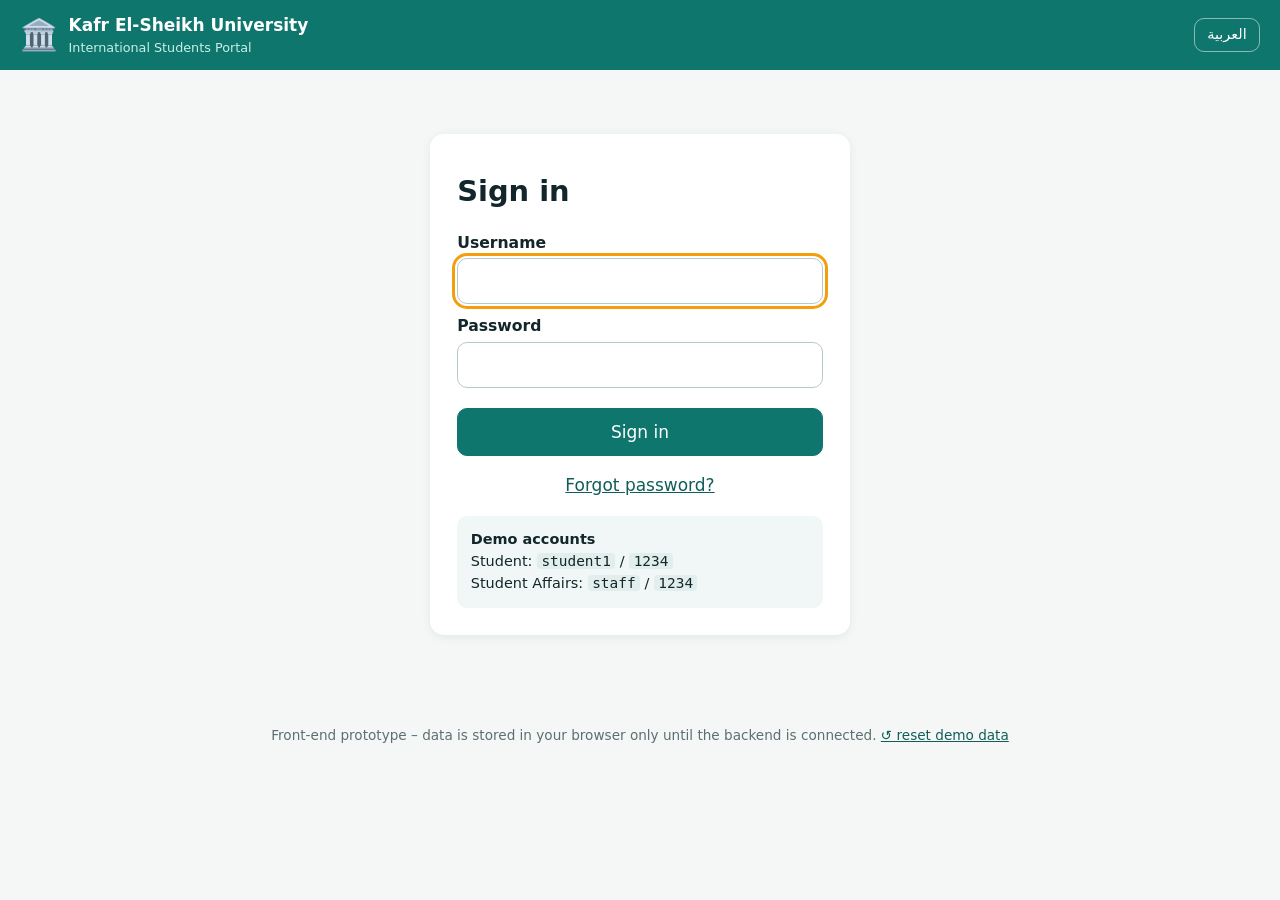
<file: frontend/index.html>
<!DOCTYPE html>
<html lang="en" dir="ltr">
<head>
  <meta charset="UTF-8">
  <meta name="viewport" content="width=device-width, initial-scale=1">
  <title>International Students – Kafr El-Sheikh University</title>
  <link rel="stylesheet" href="css/styles.css">
</head>
<body>
  <div id="app"></div>
  <div id="printArea" aria-hidden="true"></div>
  <div id="toasts" aria-live="polite"></div>
  <div id="modalRoot"></div>

  <script src="js/i18n.js"></script>
  <script src="js/api.js"></script>
  <script src="js/ui.js"></script>
  <script src="js/student.js"></script>
  <script src="js/staff.js"></script>
  <script src="js/app.js"></script>
</body>
</html>
</file>
<file: frontend/css/styles.css>
:root{
  --bg:#f4f7f6;--card:#fff;--ink:#12262b;--muted:#5b6f74;--line:#d9e3e1;
  --brand:#0f766e;--brand-d:#115e59;--brand-l:#d1fae5;
  --good:#15803d;--bad:#b91c1c;--warn:#b45309;--info:#1d4ed8;
  --r:14px;--shadow:0 2px 10px rgba(15,60,55,.08);
}
*{box-sizing:border-box}
html{font-size:17px}
body{margin:0;font-family:system-ui,-apple-system,"Segoe UI",Tahoma,"Noto Sans Arabic",sans-serif;background:var(--bg);color:var(--ink);line-height:1.5}
a{color:var(--brand-d)}
h1{font-size:1.7rem;margin:.3em 0 .6em}h2{font-size:1.2rem;margin:1.2em 0 .5em}h3{margin:.4em 0}h4{margin:1em 0 .4em}
small{color:var(--muted)}
.center{text-align:center}.row{display:flex;gap:.6rem;flex-wrap:wrap;margin:.8rem 0;align-items:center}
.row.between{justify-content:space-between}.row.end{justify-content:flex-end}

/* header */
header.top{display:flex;align-items:center;gap:1rem;flex-wrap:wrap;background:var(--brand);color:#fff;padding:.7rem 1.2rem;position:sticky;top:0;z-index:5}
.brand{display:flex;gap:.6rem;align-items:center}.brand small{display:block;color:#c7f0e8;font-size:.75rem}.logo{font-size:1.8rem}
header nav{display:flex;gap:.3rem;flex:1;flex-wrap:wrap}
header nav a{color:#fff;text-decoration:none;padding:.45rem .8rem;border-radius:10px}
header nav a:hover,header nav a.on{background:rgba(255,255,255,.18)}
.tools{display:flex;gap:.6rem;align-items:center}.who{font-size:.9rem}
.dot{background:#ef4444;color:#fff;border-radius:99px;padding:0 .45em;font-size:.75rem}
header .btn.ghost{color:#fff;border-color:rgba(255,255,255,.5)}

main{max-width:1050px;margin:0 auto;padding:1.2rem}
main.auth-main{display:grid;place-items:center;min-height:70vh}
footer{text-align:center;color:var(--muted);font-size:.8rem;padding:1.5rem}

/* buttons / forms */
.btn{display:inline-flex;align-items:center;gap:.4rem;border:1px solid var(--line);background:#fff;color:var(--ink);padding:.6rem 1rem;border-radius:10px;font:inherit;cursor:pointer;text-decoration:none}
.btn:hover{background:#eef5f3}.btn.primary{background:var(--brand);border-color:var(--brand);color:#fff}.btn.primary:hover{background:var(--brand-d)}
.btn.good{background:var(--good);color:#fff;border-color:var(--good)}.btn.bad{background:var(--bad);color:#fff;border-color:var(--bad)}
.btn.ghost{background:transparent}.btn.sm{padding:.3rem .7rem;font-size:.85rem}.btn.block{width:100%;justify-content:center;margin-top:.6rem}
:focus-visible{outline:3px solid #f59e0b;outline-offset:2px}
label{display:block;margin:.6rem 0;font-weight:600;font-size:.92rem}
input,select,textarea{display:block;width:100%;margin-top:.25rem;padding:.6rem .7rem;border:1px solid #b9c9c6;border-radius:10px;font:inherit;background:#fff}
input.invalid,textarea.invalid{border-color:var(--bad)}
.err{color:var(--bad);font-size:.85rem;margin-top:.2rem;font-weight:500}

/* cards */
.auth-card{width:min(420px,100%);background:var(--card);padding:1.6rem;border-radius:var(--r);box-shadow:var(--shadow)}
.demo{margin-top:1rem;padding:.8rem;background:#f1f7f6;border-radius:10px;font-size:.85rem}code{background:#e2eeec;padding:0 .3em;border-radius:4px}
.panel{background:var(--card);border:1px solid var(--line);border-radius:var(--r);padding:1rem 1.2rem;margin:.8rem 0;box-shadow:var(--shadow)}
.panel.empty{color:var(--muted);text-align:center;padding:1.6rem}.panel.info{background:#eff6ff;border-color:#bfdbfe}
.alert{padding:.7rem .9rem;border-radius:10px;margin:.6rem 0}.err-box{background:#fee2e2;color:#7f1d1d}.ok-box{background:#dcfce7;color:#14532d}.info-box{background:#dbeafe;color:#1e3a8a}
.back{display:inline-block;margin-bottom:.4rem;text-decoration:none}
[dir=rtl] .back{transform:none}

/* service cards: big buttons for non-native speakers */
.svc-grid{display:grid;grid-template-columns:repeat(auto-fill,minmax(310px,1fr));gap:1rem}
.svc-card{display:flex;align-items:center;gap:1rem;background:var(--card);border:2px solid var(--line);border-radius:var(--r);padding:1.2rem;text-decoration:none;color:inherit;box-shadow:var(--shadow);flex-wrap:wrap}
.svc-card:hover{border-color:var(--brand);transform:translateY(-2px);transition:.15s}
.svc-ico{font-size:2.4rem}.svc-body{flex:1;min-width:150px}.svc-body h3{margin:0}.svc-body p{margin:.2rem 0;color:var(--muted);font-size:.88rem}.amt{font-weight:700;color:var(--brand-d)}

/* badges */
.badge{display:inline-block;padding:.2rem .7rem;border-radius:99px;font-size:.78rem;font-weight:700;white-space:nowrap}
.b-notstarted{background:#e5e7eb;color:#374151}.b-pending{background:#fef3c7;color:#92400e}.b-completed{background:#dcfce7;color:#166534}.b-rejected{background:#fee2e2;color:#991b1b}.b-none{background:#f1f5f9;color:#64748b}

.item-head{display:flex;justify-content:space-between;align-items:center;gap:1rem}
.kv{display:flex;justify-content:space-between;gap:1rem;padding:.35rem 0;border-bottom:1px dashed var(--line);align-items:center}.kv span{color:var(--muted)}
.kvgrid{display:grid;grid-template-columns:repeat(auto-fit,minmax(260px,1fr));column-gap:2rem}
.steps{padding-inline-start:1.3rem}.docline{background:#f1f7f6;padding:.6rem .8rem;border-radius:10px;margin:.6rem 0}
.notif{background:#fff;border:1px solid var(--line);border-radius:10px;padding:.7rem .9rem;margin:.5rem 0}.notif.unread{border-inline-start:5px solid var(--brand);background:#f0fdf9}
.meet{padding:.2rem 0}

/* staff */
.stats{display:grid;grid-template-columns:repeat(auto-fit,minmax(200px,1fr));gap:1rem}
.stat{background:#fff;border:1px solid var(--line);border-radius:var(--r);padding:1rem;box-shadow:var(--shadow);display:flex;flex-direction:column;text-decoration:none;color:inherit}
.stat b{font-size:1.6rem}.stat span{color:var(--muted);font-size:.85rem}.stat.hot{border-color:#f59e0b;background:#fffbeb}.stat.good b{color:var(--good)}.stat.warn b{color:var(--warn)}
.filters{display:grid;grid-template-columns:2fr 1fr 1fr;gap:.6rem;margin-bottom:.8rem}.filters input,.filters select{margin:0}
.tablewrap{overflow-x:auto;background:#fff;border:1px solid var(--line);border-radius:var(--r)}
.tbl{border-collapse:collapse;width:100%;font-size:.9rem}.tbl th,.tbl td{padding:.6rem .8rem;text-align:start;border-bottom:1px solid var(--line);white-space:nowrap}
.tbl thead th{background:#eef5f3}.tbl tfoot th{background:#f6faf9}.ok{color:var(--good);font-weight:600}.bad{color:var(--bad);font-weight:600}
.two{display:grid;grid-template-columns:1fr 1fr;gap:1rem}
.formgrid{display:grid;grid-template-columns:1fr 1fr;gap:0 1rem}.formgrid3{display:grid;grid-template-columns:repeat(3,1fr);gap:0 1rem}

/* modal & toasts */
.backdrop{position:fixed;inset:0;background:rgba(10,30,28,.55);display:grid;place-items:center;z-index:20;padding:1rem;overflow:auto}
.modal{background:#fff;border-radius:var(--r);padding:1.3rem;width:min(460px,100%);max-height:92vh;overflow:auto}.modal.wide{width:min(760px,100%)}
.docframe{width:100%;height:60vh;border:1px solid var(--line)}.docimg{max-width:100%;max-height:60vh;display:block;margin:auto}
#toasts{position:fixed;inset-block-end:1rem;inset-inline-end:1rem;display:flex;flex-direction:column;gap:.5rem;z-index:30}
.toast{background:#065f46;color:#fff;padding:.7rem 1rem;border-radius:10px;box-shadow:var(--shadow);max-width:340px}.toast.err{background:#991b1b}

@media(max-width:720px){.two,.formgrid,.filters{grid-template-columns:1fr}.formgrid3{grid-template-columns:1fr}header.top{padding:.6rem}}

/* print: only the paper */
#printArea{display:none}
@media print{
  body *{visibility:hidden}
  #printArea,#printArea *{visibility:visible}
  #printArea{display:block;position:absolute;inset:0;background:#fff;color:#000}
  .paper{padding:2cm;font-family:Arial,sans-serif}
  .paper-head{display:flex;gap:1rem;align-items:center;border-bottom:3px double #000;padding-bottom:.6cm}.paper-head h1{margin:0;font-size:20pt}
  .paper h2{text-align:center;margin:1cm 0 .5cm}.paper table{width:100%;border-collapse:collapse}
  .paper th,.paper td{border:1px solid #000;padding:.25cm;text-align:start}.paper th{width:35%;background:#eee}
  .paper .sigs{display:flex;justify-content:space-between;gap:2cm;margin-top:3cm;text-align:center}.paper .sigs>div{flex:1}.paper .line{border-top:1px solid #000;margin-bottom:.2cm}
  .paper .small{font-size:9pt;color:#444;margin-top:1.5cm}
}
</file>
